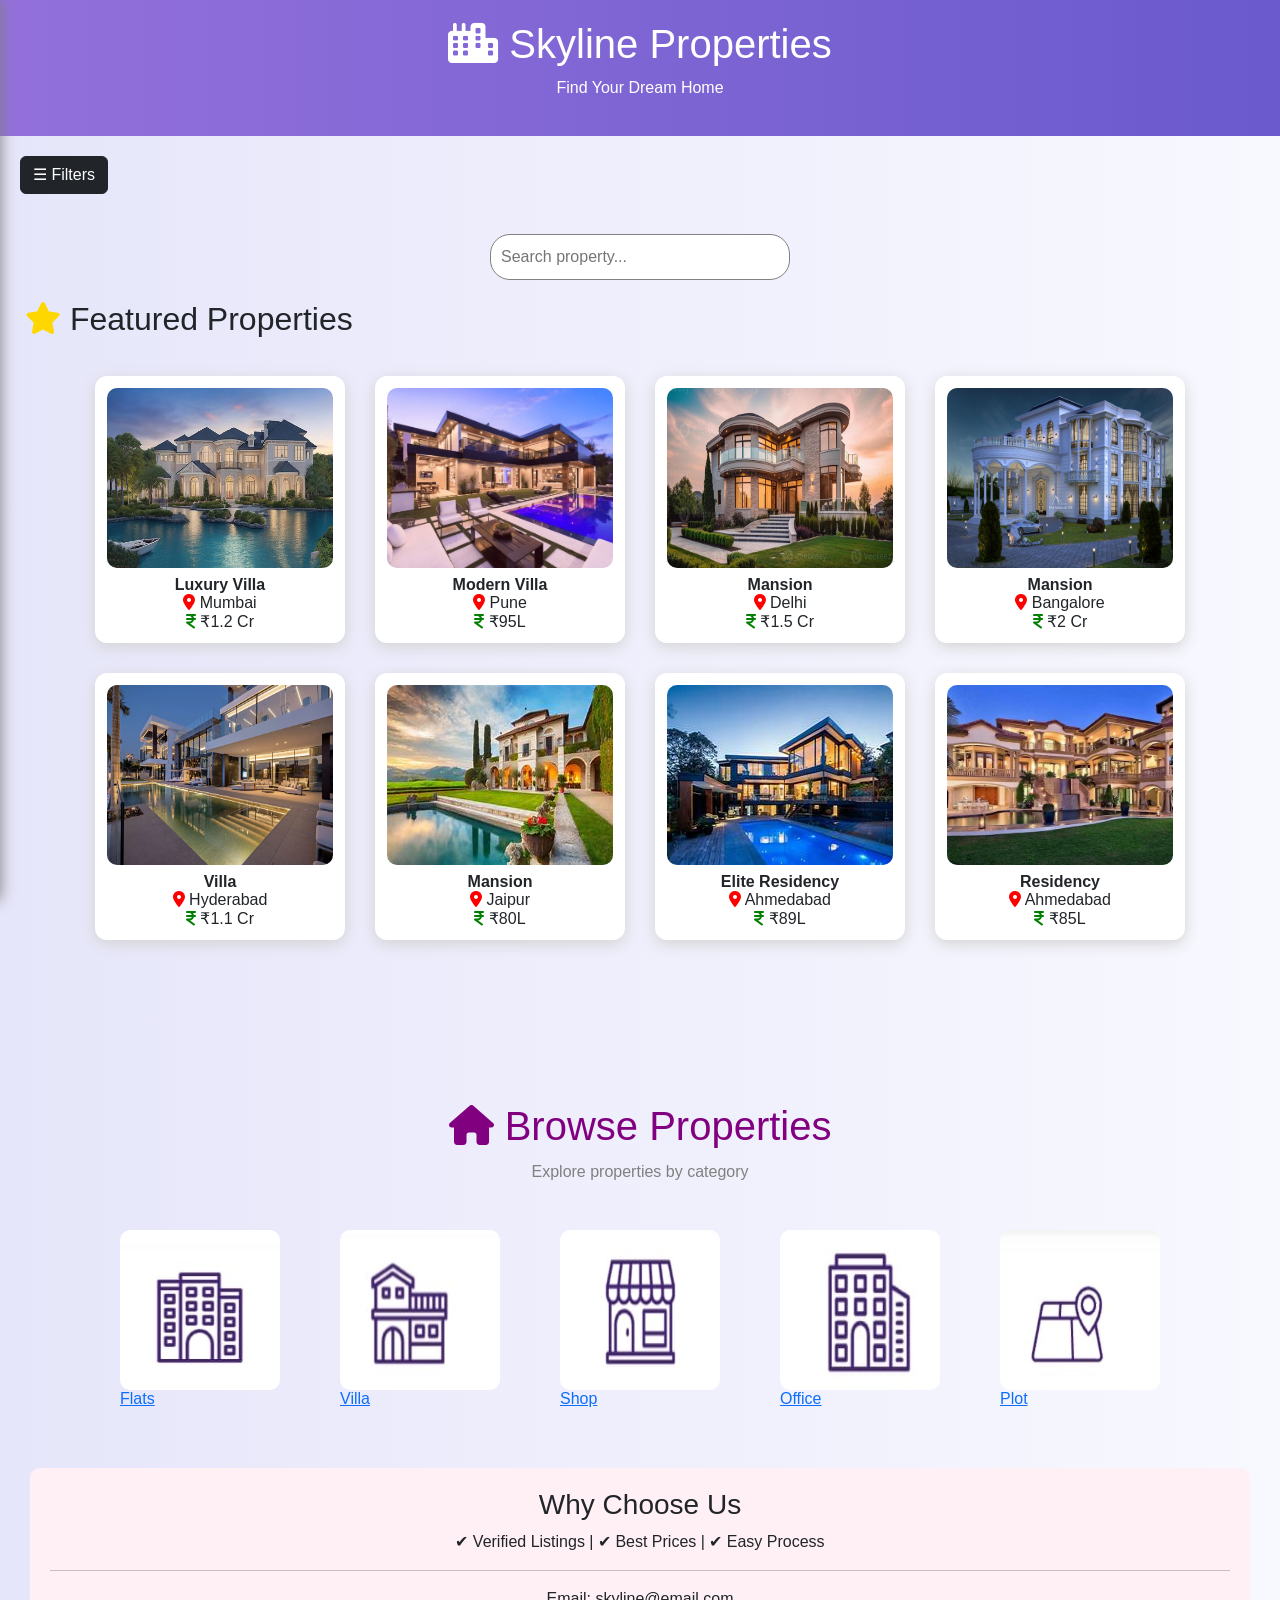
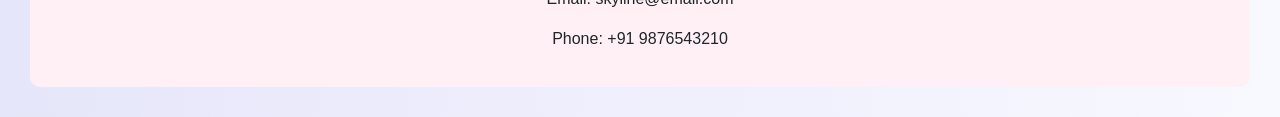
<file: index.html>
<html>
<head>
<title>Skyline Properties</title>

<link href="https://cdn.jsdelivr.net/npm/bootstrap@5.3.0/dist/css/bootstrap.min.css" rel="stylesheet">

<link rel="stylesheet" href="https://cdnjs.cloudflare.com/ajax/libs/font-awesome/6.5.0/css/all.min.css">

<style>

body{
margin:0;
font-family:Arial;
background: linear-gradient(to right, lavender, ghostwhite);
}

.header{
background: linear-gradient(to right, mediumpurple, slateblue);
color:white;
padding:20px;
text-align:center;
}

.search-box{
text-align:center;
margin:20px;
}


#sidebar{
position:fixed;
top:0;
left:-300px;
width:300px;
height:100%;
background: linear-gradient(to bottom, mediumpurple, slateblue);
color:white;
box-shadow:0 0 15px gray;
padding:20px;
transition:0.4s;
z-index:1000;
}

#sidebar h4{
color:white;
}

#sidebar label{
margin-top:10px;
display:block;
}

#sidebar select{
width:100%;
padding:8px;
border-radius:8px;
border:none;
margin-bottom:15px;
}

#sidebar button{
border:none;
}

.property-table{
margin:auto;
border-collapse:separate;
border-spacing:30px;
}

.property-table td{
background:white;
border-radius:12px;
padding:12px;
text-align:center;
transition:0.3s;
box-shadow:0 4px 15px lightgray;
width:250px;
}

.property-table td:hover{
transform:scale(1.06);
}

.property-table img{
width:100%;
height:180px;
border-radius:10px;
margin-bottom:8px;
}


.category{
text-align:center;
margin-top:60px;
}

.category h1{
color:purple;
margin-bottom:10px;
}

.category table{
margin:auto;
}

.category img{
width:160px;
height:160px;
border-radius:10px;
transition:0.3s;
}

.category img:hover{
transform:scale(1.1);
}


.footer{
background:lavenderblush;
margin:30px;
padding:20px;
text-align:center;
border-radius:10px;
}

</style>
</head>

<body>


<div class="header">
<h1><i class="fa-solid fa-city"></i> Skyline Properties</h1>
<p>Find Your Dream Home</p>
</div>


<button onclick="openSidebar()" class="btn btn-dark" style="margin:20px;">
☰ Filters
</button>


<div class="search-box">
<input type="text" id="search" placeholder="Search property..." onkeyup="searchProperty()"
style="width:300px; padding:10px; border-radius:20px; border:1px solid gray;">
</div>


<div id="sidebar">

<h4>Filters</h4>

<label>Price</label>
<select id="priceFilter">
<option value="all">All</option>
<option value="0.5">Below ₹50L</option>
<option value="1">₹50L - ₹1Cr</option>
<option value="above">Above ₹1Cr</option>
</select>

<label>BHK</label>
<select id="bhkFilter">
<option value="all">All</option>
<option value="2">2 BHK</option>
<option value="3">3 BHK</option>
<option value="4">4 BHK</option>
</select>

<button onclick="applyFilter()" class="btn btn-light w-100">Apply</button>

<br><br>

<button onclick="closeSidebar()" class="btn btn-danger w-100">Close</button>

</div>


<h2 style="margin-left:25px; margin-top:10px;">
<i class="fa-solid fa-star" style="color:gold;"></i> Featured Properties
</h2>


<table class="property-table">

<tr>

<td class="property" data-price="1.2" data-bhk="4">
<img src="PP1.jpg">
<b>Luxury Villa</b><br>
<i class="fa-solid fa-location-dot" style="color:red;"></i> Mumbai<br>
<i class="fa-solid fa-indian-rupee-sign" style="color:green;"></i> ₹1.2 Cr
</td>

<td class="property" data-price="0.95" data-bhk="3">
<img src="PP2.png">
<b>Modern Villa</b><br>
<i class="fa-solid fa-location-dot" style="color:red;"></i> Pune<br>
<i class="fa-solid fa-indian-rupee-sign" style="color:green;"></i> ₹95L
</td>

<td class="property" data-price="1.5" data-bhk="4">
<img src="pp3.jpg">
<b>Mansion</b><br>
<i class="fa-solid fa-location-dot" style="color:red;"></i> Delhi<br>
<i class="fa-solid fa-indian-rupee-sign" style="color:green;"></i> ₹1.5 Cr
</td>

<td class="property" data-price="2" data-bhk="5">
<img src="pp4.jpg">
<b>Mansion</b><br>
<i class="fa-solid fa-location-dot" style="color:red;"></i> Bangalore<br>
<i class="fa-solid fa-indian-rupee-sign" style="color:green;"></i> ₹2 Cr
</td>

</tr>

<tr>

<td class="property" data-price="1.1" data-bhk="4">
<img src="pp5.jpeg">
<b>Villa</b><br>
<i class="fa-solid fa-location-dot" style="color:red;"></i> Hyderabad<br>
<i class="fa-solid fa-indian-rupee-sign" style="color:green;"></i> ₹1.1 Cr
</td>

<td class="property" data-price="0.8" data-bhk="3">
<img src="pp7.jpg">
<b>Mansion</b><br>
<i class="fa-solid fa-location-dot" style="color:red;"></i> Jaipur<br>
<i class="fa-solid fa-indian-rupee-sign" style="color:green;"></i> ₹80L
</td>

<td class="property" data-price="0.89" data-bhk="2">
<img src="pp8.jpg">
<b>Elite Residency</b><br>
<i class="fa-solid fa-location-dot" style="color:red;"></i> Ahmedabad<br>
<i class="fa-solid fa-indian-rupee-sign" style="color:green;"></i> ₹89L
</td>

<td class="property" data-price="0.85" data-bhk="2">
<img src="pp9.jpg">
<b>Residency</b><br>
<i class="fa-solid fa-location-dot" style="color:red;"></i> Ahmedabad<br>
<i class="fa-solid fa-indian-rupee-sign" style="color:green;"></i> ₹85L
</td>

</tr>

</table>

<br><br><br>


<div class="category">

<h1><i class="fa-solid fa-house"></i> Browse Properties</h1>
<p style="color:gray;">Explore properties by category</p>

<table cellpadding="30">

<tr>
<td><a href="flat.html"><img src="flat.jpg"><br>Flats</a></td>
<td><a href="villa.html"><img src="villa.jpg"><br>Villa</a></td>
<td><a href="shop.html"><img src="shop.jpg"><br>Shop</a></td>
<td><a href="office.html"><img src="office space.jpg"><br>Office</a></td>
<td><a href="plot.html"><img src="land plot.jpg"><br>Plot</a></td>
</tr>

</table>

</div>

<div class="footer">
<h3>Why Choose Us</h3>
<p>✔ Verified Listings | ✔ Best Prices | ✔ Easy Process</p>
<hr>
<p>Email: skyline@email.com</p>
<p>Phone: +91 9876543210</p>
</div>

<script>

function openSidebar(){
document.getElementById("sidebar").style.left = "0";
}

function closeSidebar(){
document.getElementById("sidebar").style.left = "-300px";
}

function searchProperty(){
let input = document.getElementById("search").value.toLowerCase();
let items = document.getElementsByClassName("property");

for(let i=0;i<items.length;i++){
let text = items[i].innerText.toLowerCase();
items[i].style.display = text.includes(input) ? "" : "none";
}
}

function applyFilter(){

let price = document.getElementById("priceFilter").value;
let bhk = document.getElementById("bhkFilter").value;

let properties = document.getElementsByClassName("property");

for(let i=0;i<properties.length;i++){

let p = parseFloat(properties[i].getAttribute("data-price"));
let b = properties[i].getAttribute("data-bhk");

let show = true;

if(price !== "all"){
if(price === "above"){
if(p <= 1) show = false;
}
else if(price == "1"){
if(p < 0.5 || p > 1) show = false;
}
else{
if(p >= 0.5) show = false;
}
}

if(bhk !== "all"){
if(b != bhk) show = false;
}

properties[i].style.display = show ? "" : "none";
}
}

</script>

<script src="https://cdn.jsdelivr.net/npm/bootstrap@5.3.0/dist/js/bootstrap.bundle.min.js"></script>

</body>
</html>
</file>
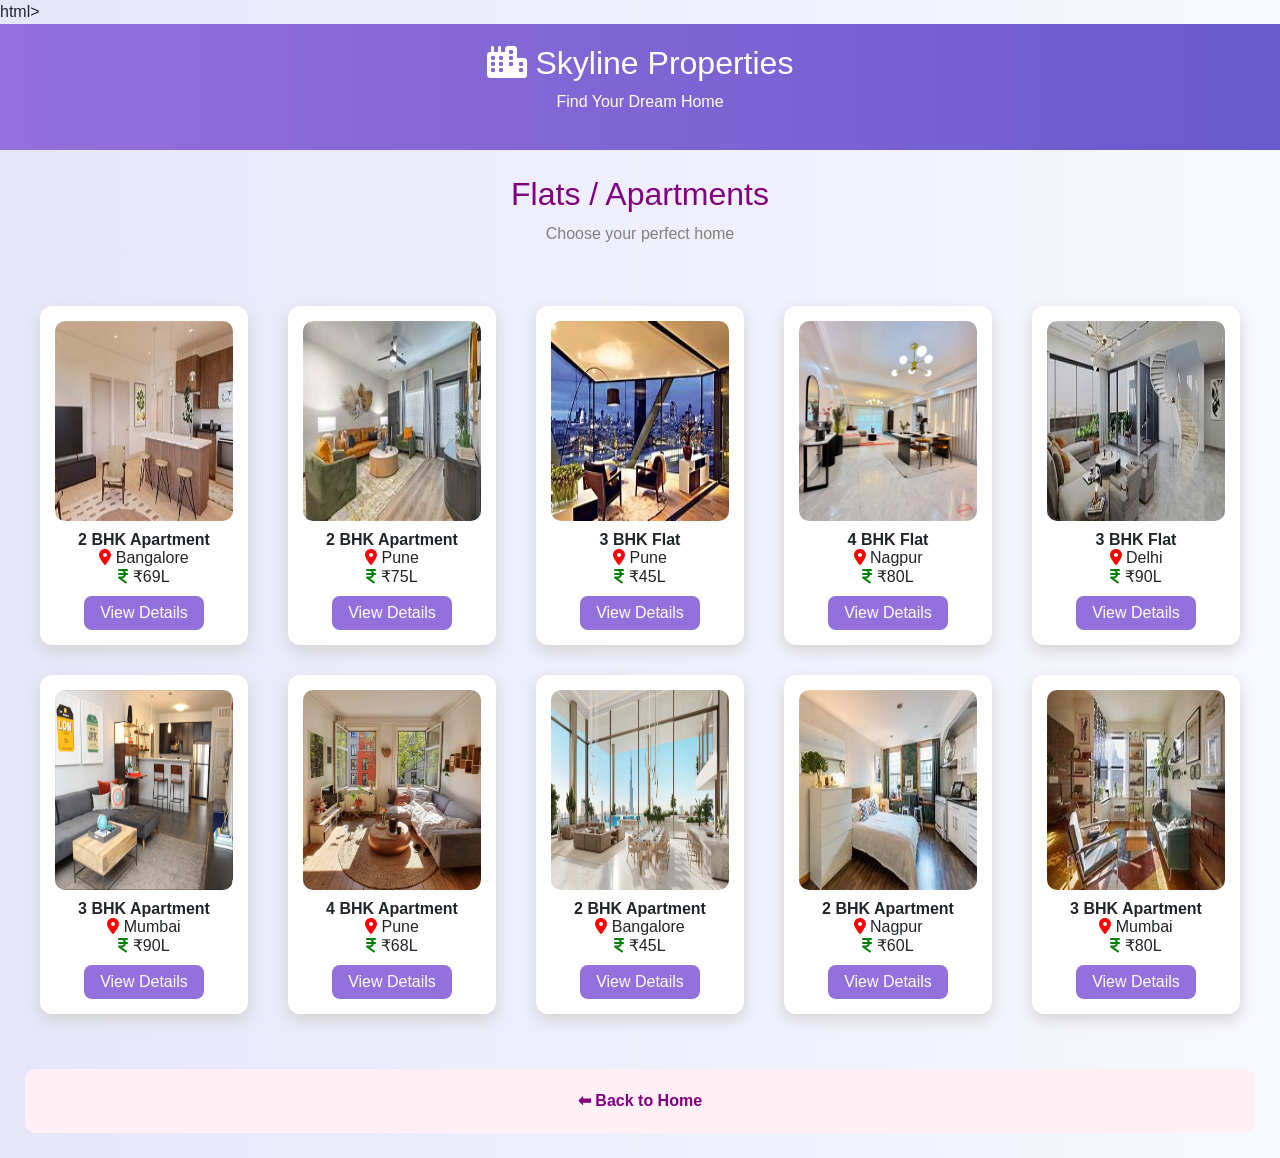
<file: flat.html>
html>
<head>
<title>Flats / Apartments</title>


<link href="https://cdn.jsdelivr.net/npm/bootstrap@5.3.0/dist/css/bootstrap.min.css" rel="stylesheet">


<link rel="stylesheet" href="https://cdnjs.cloudflare.com/ajax/libs/font-awesome/6.5.0/css/all.min.css">

<style>

body{
margin:0;
font-family:Arial;
background:linear-gradient(to right, lavender, ghostwhite);
}

.header{
background:linear-gradient(to right, mediumpurple, slateblue);
color:white;
padding:20px;
text-align:center;
}

.title{
text-align:center;
color:purple;
margin-top:25px;
}

.subtitle{
text-align:center;
color:gray;
margin-bottom:30px;
}


.property-table{
margin:auto;
border-collapse:separate;
border-spacing:40px 30px;
}


.property-table td{
background:white;
border-radius:12px;
padding:15px;
text-align:center;
box-shadow:0 6px 15px lightgray;
transition:0.3s;
width:240px;
position:relative;
z-index:1;
}

.property-table td:hover{
transform:scale(1.06);
}


.property-table img{
width:100%;
height:200px;
border-radius:10px;
margin-bottom:10px;
}


button{
padding:8px 16px;
border:none;
border-radius:8px;
background:mediumpurple;
color:white;
cursor:pointer;
margin-top:10px;
}

button:hover{
background:slateblue;
}


.footer{
background:lavenderblush;
margin:25px;
padding:20px;
text-align:center;
border-radius:10px;
}

a{
text-decoration:none;
color:purple;
font-weight:bold;
}

</style>
</head>

<body>


<div class="header">
<h2><i class="fa-solid fa-city"></i> Skyline Properties</h2>
<p>Find Your Dream Home</p>
</div>

<h2 class="title">Flats / Apartments</h2>
<p class="subtitle">Choose your perfect home</p>


<table class="property-table">

<tr>

<td>
<img src="flat1bhk.jpg">
<b>2 BHK Apartment</b><br>
<i class="fa-solid fa-location-dot" style="color:red;"></i> Bangalore<br>
<i class="fa-solid fa-indian-rupee-sign" style="color:green;"></i> ₹69L<br>
<button onclick="showDetails('2 BHK Apartment','Bangalore','₹69L','1200 sq ft')">View Details</button>
</td>

<td>
<img src="flat2bhk.jpg">
<b>2 BHK Apartment</b><br>
<i class="fa-solid fa-location-dot" style="color:red;"></i> Pune<br>
<i class="fa-solid fa-indian-rupee-sign" style="color:green;"></i> ₹75L<br>
<button onclick="showDetails('2 BHK Apartment','Pune','₹75L','1300 sq ft')">View Details</button>
</td>

<td>
<img src="flat3bhk.jpg">
<b>3 BHK Flat</b><br>
<i class="fa-solid fa-location-dot" style="color:red;"></i> Pune<br>
<i class="fa-solid fa-indian-rupee-sign" style="color:green;"></i> ₹45L<br>
<button onclick="showDetails('3 BHK Flat','Pune','₹45L','1100 sq ft')">View Details</button>
</td>

<td>
<img src="f9.jpg">
<b>4 BHK Flat</b><br>
<i class="fa-solid fa-location-dot" style="color:red;"></i> Nagpur<br>
<i class="fa-solid fa-indian-rupee-sign" style="color:green;"></i> ₹80L<br>
<button onclick="showDetails('4 BHK Flat','Nagpur','₹80L','1500 sq ft')">View Details</button>
</td>

<td>
<img src="f10.jpg">
<b>3 BHK Flat</b><br>
<i class="fa-solid fa-location-dot" style="color:red;"></i> Delhi<br>
<i class="fa-solid fa-indian-rupee-sign" style="color:green;"></i> ₹90L<br>
<button onclick="showDetails('3 BHK Flat','Delhi','₹90L','1400 sq ft')">View Details</button>
</td>

</tr>

<tr>

<td>
<img src="flat4bhk.jpg">
<b>3 BHK Apartment</b><br>
<i class="fa-solid fa-location-dot" style="color:red;"></i> Mumbai<br>
<i class="fa-solid fa-indian-rupee-sign" style="color:green;"></i> ₹90L<br>
<button onclick="showDetails('3 BHK Apartment','Mumbai','₹90L','1400 sq ft')">View Details</button>
</td>

<td>
<img src="flat5bhk.jpg">
<b>4 BHK Apartment</b><br>
<i class="fa-solid fa-location-dot" style="color:red;"></i> Pune<br>
<i class="fa-solid fa-indian-rupee-sign" style="color:green;"></i> ₹68L<br>
<button onclick="showDetails('4 BHK Apartment','Pune','₹68L','1500 sq ft')">View Details</button>
</td>

<td>
<img src="flat6bhk.jpg">
<b>2 BHK Apartment</b><br>
<i class="fa-solid fa-location-dot" style="color:red;"></i> Bangalore<br>
<i class="fa-solid fa-indian-rupee-sign" style="color:green;"></i> ₹45L<br>
<button onclick="showDetails('2 BHK Apartment','Bangalore','₹45L','1100 sq ft')">View Details</button>
</td>

<td>
<img src="f7.jpg">
<b>2 BHK Apartment</b><br>
<i class="fa-solid fa-location-dot" style="color:red;"></i> Nagpur<br>
<i class="fa-solid fa-indian-rupee-sign" style="color:green;"></i> ₹60L<br>
<button onclick="showDetails('2 BHK Apartment','Nagpur','₹60L','1200 sq ft')">View Details</button>
</td>

<td>
<img src="f8.jpg">
<b>3 BHK Apartment</b><br>
<i class="fa-solid fa-location-dot" style="color:red;"></i> Mumbai<br>
<i class="fa-solid fa-indian-rupee-sign" style="color:green;"></i> ₹80L<br>
<button onclick="showDetails('3 BHK Apartment','Mumbai','₹80L','1400 sq ft')">View Details</button>
</td>

</tr>

</table>


<div class="modal fade" id="propertyModal">
<div class="modal-dialog">
<div class="modal-content">

<div class="modal-header">
<h5 id="modalTitle"></h5>
<button class="btn-close" data-bs-dismiss="modal"></button>
</div>

<div class="modal-body" id="modalBody"></div>

</div>
</div>
</div>


<div class="footer">
<a href="index.html">⬅ Back to Home</a>
</div>

<script>

function showDetails(name, location, price, area){

document.getElementById("modalTitle").innerText = name;

document.getElementById("modalBody").innerHTML =
"📍 Location: " + location + "<br>" +
"💰 Price: " + price + "<br>" +
"📐 Area: " + area;

var myModal = new bootstrap.Modal(document.getElementById('propertyModal'));
myModal.show();

}

</script>

<script src="https://cdn.jsdelivr.net/npm/bootstrap@5.3.0/dist/js/bootstrap.bundle.min.js"></script>

</body>
</html>
</file>
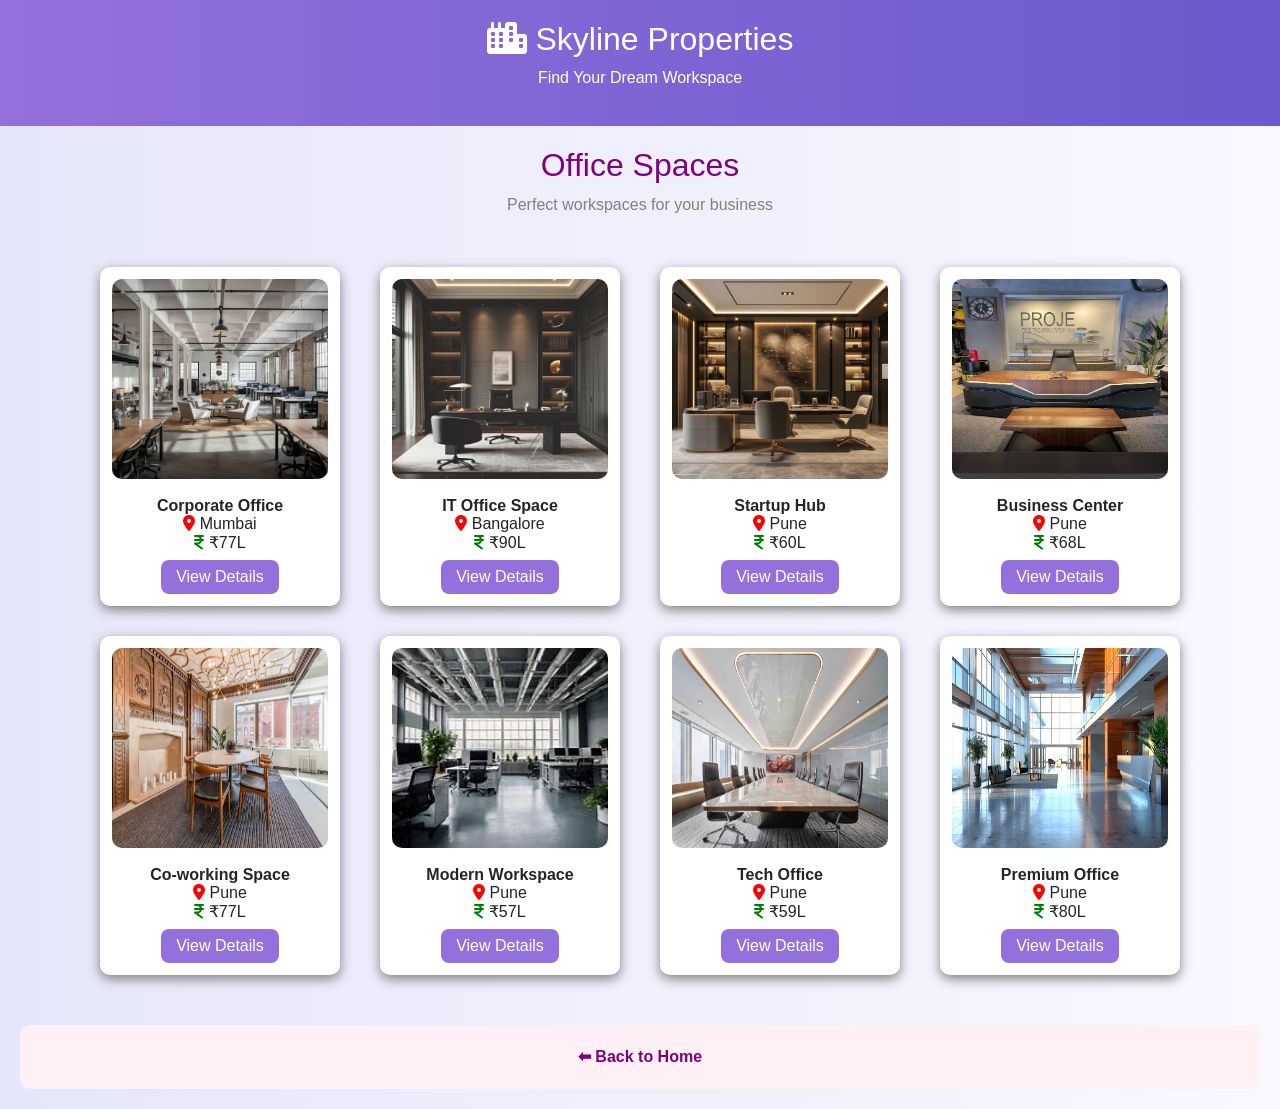
<file: office.html>
<html>
<head>
<title>Office Space</title>


<link href="https://cdn.jsdelivr.net/npm/bootstrap@5.3.0/dist/css/bootstrap.min.css" rel="stylesheet">


<link rel="stylesheet" href="https://cdnjs.cloudflare.com/ajax/libs/font-awesome/6.5.0/css/all.min.css">

<style>

body{
margin:0;
font-family:Arial;
background:linear-gradient(to right, lavender, ghostwhite);
}

.header{
background:linear-gradient(to right, mediumpurple, slateblue);
color:white;
padding:20px;
text-align:center;
}

.title{
text-align:center;
color:purple;
margin-top:20px;
}

.subtitle{
text-align:center;
color:gray;
margin-bottom:20px;
}

.property-table{
margin:auto;
border-collapse:separate;
border-spacing:40px 30px;
}

.property-table td{
background:white;
border-radius:10px;
padding:12px;
text-align:center;
box-shadow:0 4px 12px gray;
transition:0.3s;
width:240px;
}

.property-table td:hover{
transform:scale(1.05);
}

.property-table img{
width:100%;
height:200px;
border-radius:10px;
}

button{
padding:8px 15px;
border:none;
border-radius:8px;
background:mediumpurple;
color:white;
cursor:pointer;
margin-top:8px;
}

button:hover{
background:slateblue;
}

.footer{
background:lavenderblush;
margin:20px;
padding:20px;
text-align:center;
border-radius:10px;
}

a{
text-decoration:none;
color:purple;
font-weight:bold;
}

</style>
</head>

<body>


<div class="header">
<h2><i class="fa-solid fa-city"></i> Skyline Properties</h2>
<p>Find Your Dream Workspace</p>
</div>

<h2 class="title">Office Spaces</h2>
<p class="subtitle">Perfect workspaces for your business</p>


<table class="property-table">

<tr>

<td>
<img src="o1.jpg"><br><br>
<b>Corporate Office</b><br>
<i class="fa-solid fa-location-dot" style="color:red;"></i> Mumbai<br>
<i class="fa-solid fa-indian-rupee-sign" style="color:green;"></i> ₹77L<br>
<button onclick="showDetails('Corporate Office','Mumbai','₹77L','2000 sq ft')">View Details</button>
</td>

<td>
<img src="o2.jpg"><br><br>
<b>IT Office Space</b><br>
<i class="fa-solid fa-location-dot" style="color:red;"></i> Bangalore<br>
<i class="fa-solid fa-indian-rupee-sign" style="color:green;"></i> ₹90L<br>
<button onclick="showDetails('IT Office Space','Bangalore','₹90L','2200 sq ft')">View Details</button>
</td>

<td>
<img src="o3.jpg"><br><br>
<b>Startup Hub</b><br>
<i class="fa-solid fa-location-dot" style="color:red;"></i> Pune<br>
<i class="fa-solid fa-indian-rupee-sign" style="color:green;"></i> ₹60L<br>
<button onclick="showDetails('Startup Hub','Pune','₹60L','1500 sq ft')">View Details</button>
</td>

<td>
<img src="o4.jpg"><br><br>
<b>Business Center</b><br>
<i class="fa-solid fa-location-dot" style="color:red;"></i> Pune<br>
<i class="fa-solid fa-indian-rupee-sign" style="color:green;"></i> ₹68L<br>
<button onclick="showDetails('Business Center','Pune','₹68L','1800 sq ft')">View Details</button>
</td>

</tr>

<tr>

<td>
<img src="o5.jpg"><br><br>
<b>Co-working Space</b><br>
<i class="fa-solid fa-location-dot" style="color:red;"></i> Pune<br>
<i class="fa-solid fa-indian-rupee-sign" style="color:green;"></i> ₹77L<br>
<button onclick="showDetails('Co-working Space','Pune','₹77L','1600 sq ft')">View Details</button>
</td>

<td>
<img src="o6.jpg"><br><br>
<b>Modern Workspace</b><br>
<i class="fa-solid fa-location-dot" style="color:red;"></i> Pune<br>
<i class="fa-solid fa-indian-rupee-sign" style="color:green;"></i> ₹57L<br>
<button onclick="showDetails('Modern Workspace','Pune','₹57L','1400 sq ft')">View Details</button>
</td>

<td>
<img src="o7.jpg"><br><br>
<b>Tech Office</b><br>
<i class="fa-solid fa-location-dot" style="color:red;"></i> Pune<br>
<i class="fa-solid fa-indian-rupee-sign" style="color:green;"></i> ₹59L<br>
<button onclick="showDetails('Tech Office','Pune','₹59L','1500 sq ft')">View Details</button>
</td>

<td>
<img src="o8.jpg"><br><br>
<b>Premium Office</b><br>
<i class="fa-solid fa-location-dot" style="color:red;"></i> Pune<br>
<i class="fa-solid fa-indian-rupee-sign" style="color:green;"></i> ₹80L<br>
<button onclick="showDetails('Premium Office','Pune','₹80L','2100 sq ft')">View Details</button>
</td>

</tr>

</table>


<div class="modal fade" id="propertyModal">
<div class="modal-dialog">
<div class="modal-content">

<div class="modal-header">
<h5 id="modalTitle"></h5>
<button class="btn-close" data-bs-dismiss="modal"></button>
</div>

<div class="modal-body" id="modalBody"></div>

</div>
</div>
</div>

<div class="footer">
<a href="index.html">⬅ Back to Home</a>
</div>


<script>

function showDetails(name, location, price, area){

document.getElementById("modalTitle").innerText = name;

document.getElementById("modalBody").innerHTML =
"📍 Location: " + location + "<br>" +
"💰 Price: " + price + "<br>" +
"📐 Area: " + area;

var myModal = new bootstrap.Modal(document.getElementById('propertyModal'));
myModal.show();

}

</script>

<script src="https://cdn.jsdelivr.net/npm/bootstrap@5.3.0/dist/js/bootstrap.bundle.min.js"></script>

</body>
</html>
</file>
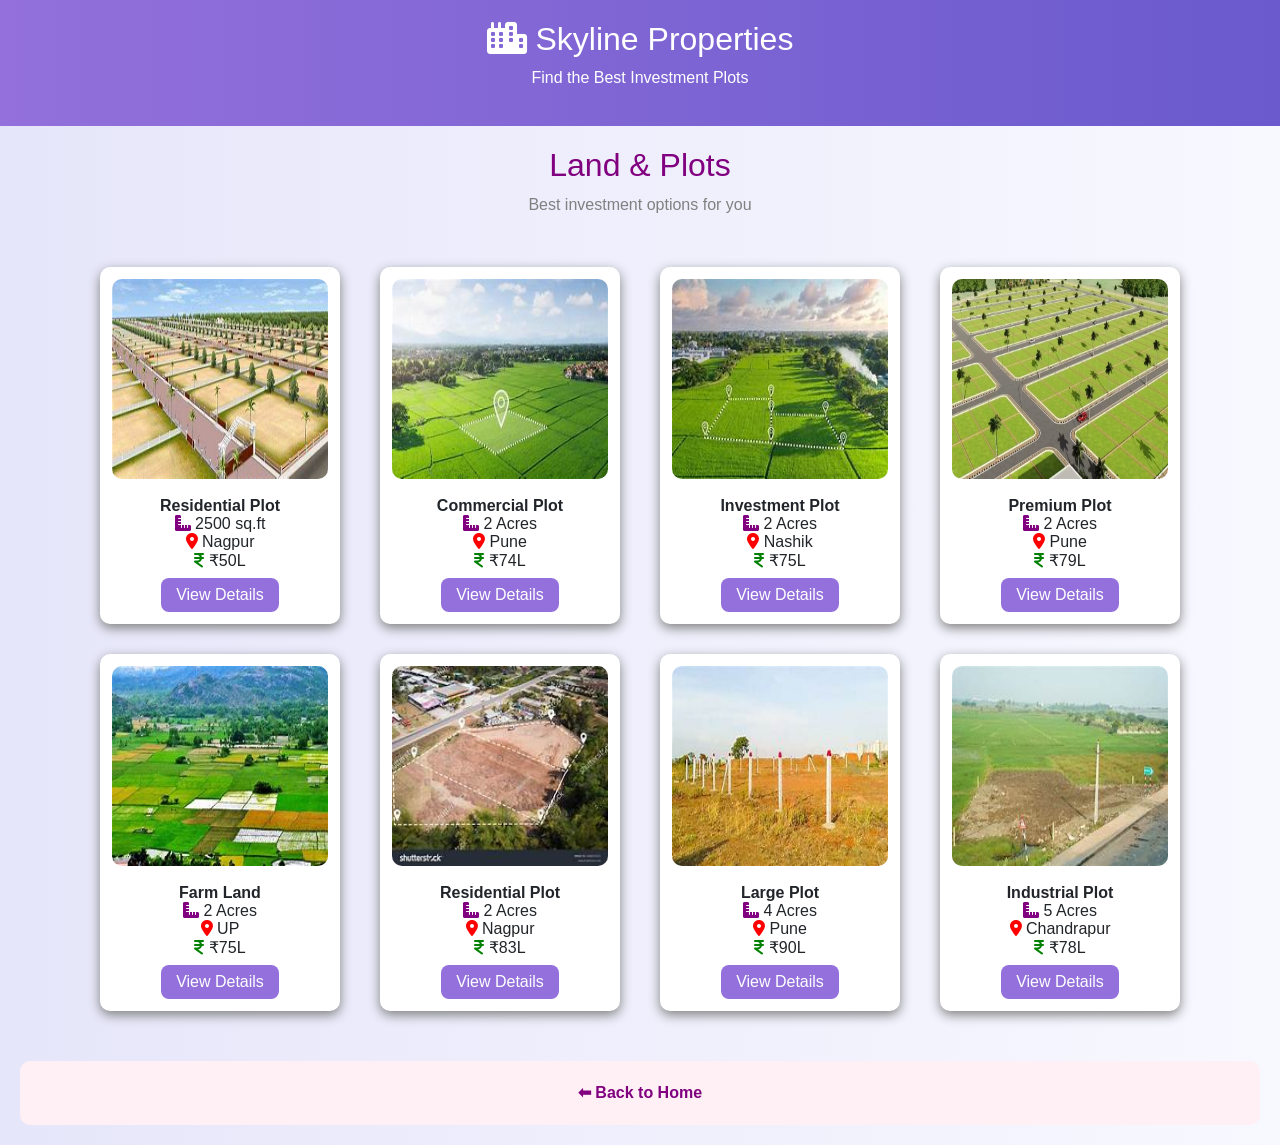
<file: plot.html>
<html>
<head>
<title>Land / Plot</title>


<link href="https://cdn.jsdelivr.net/npm/bootstrap@5.3.0/dist/css/bootstrap.min.css" rel="stylesheet">


<link rel="stylesheet" href="https://cdnjs.cloudflare.com/ajax/libs/font-awesome/6.5.0/css/all.min.css">

<style>

body{
margin:0;
font-family:Arial;
background:linear-gradient(to right, lavender, ghostwhite);
}

.header{
background:linear-gradient(to right, mediumpurple, slateblue);
color:white;
padding:20px;
text-align:center;
}

.title{
text-align:center;
color:purple;
margin-top:20px;
}

.subtitle{
text-align:center;
color:gray;
margin-bottom:20px;
}

.property-table{
margin:auto;
border-collapse:separate;
border-spacing:40px 30px;
}

.property-table td{
background:white;
border-radius:10px;
padding:12px;
text-align:center;
box-shadow:0 4px 12px gray;
transition:0.3s;
width:240px;
}

.property-table td:hover{
transform:scale(1.05);
}

.property-table img{
width:100%;
height:200px;
border-radius:10px;
}

button{
padding:8px 15px;
border:none;
border-radius:8px;
background:mediumpurple;
color:white;
cursor:pointer;
margin-top:8px;
}

button:hover{
background:slateblue;
}

.footer{
background:lavenderblush;
margin:20px;
padding:20px;
text-align:center;
border-radius:10px;
}

a{
text-decoration:none;
color:purple;
font-weight:bold;
}

</style>
</head>

<body>


<div class="header">
<h2><i class="fa-solid fa-city"></i> Skyline Properties</h2>
<p>Find the Best Investment Plots</p>
</div>

<h2 class="title">Land & Plots</h2>
<p class="subtitle">Best investment options for you</p>


<table class="property-table">

<tr>

<td>
<img src="p1.jpg"><br><br>
<b>Residential Plot</b><br>
<i class="fa-solid fa-ruler-combined" style="color:purple;"></i> 2500 sq.ft<br>
<i class="fa-solid fa-location-dot" style="color:red;"></i> Nagpur<br>
<i class="fa-solid fa-indian-rupee-sign" style="color:green;"></i> ₹50L<br>
<button onclick="showDetails('Residential Plot','Nagpur','₹50L','2500 sq.ft')">View Details</button>
</td>

<td>
<img src="p2.jpg"><br><br>
<b>Commercial Plot</b><br>
<i class="fa-solid fa-ruler-combined" style="color:purple;"></i> 2 Acres<br>
<i class="fa-solid fa-location-dot" style="color:red;"></i> Pune<br>
<i class="fa-solid fa-indian-rupee-sign" style="color:green;"></i> ₹74L<br>
<button onclick="showDetails('Commercial Plot','Pune','₹74L','2 Acres')">View Details</button>
</td>

<td>
<img src="p3.jpg"><br><br>
<b>Investment Plot</b><br>
<i class="fa-solid fa-ruler-combined" style="color:purple;"></i> 2 Acres<br>
<i class="fa-solid fa-location-dot" style="color:red;"></i> Nashik<br>
<i class="fa-solid fa-indian-rupee-sign" style="color:green;"></i> ₹75L<br>
<button onclick="showDetails('Investment Plot','Nashik','₹75L','2 Acres')">View Details</button>
</td>

<td>
<img src="p4.jpg"><br><br>
<b>Premium Plot</b><br>
<i class="fa-solid fa-ruler-combined" style="color:purple;"></i> 2 Acres<br>
<i class="fa-solid fa-location-dot" style="color:red;"></i> Pune<br>
<i class="fa-solid fa-indian-rupee-sign" style="color:green;"></i> ₹79L<br>
<button onclick="showDetails('Premium Plot','Pune','₹79L','2 Acres')">View Details</button>
</td>

</tr>

<tr>

<td>
<img src="p5.jpg"><br><br>
<b>Farm Land</b><br>
<i class="fa-solid fa-ruler-combined" style="color:purple;"></i> 2 Acres<br>
<i class="fa-solid fa-location-dot" style="color:red;"></i> UP<br>
<i class="fa-solid fa-indian-rupee-sign" style="color:green;"></i> ₹75L<br>
<button onclick="showDetails('Farm Land','UP','₹75L','2 Acres')">View Details</button>
</td>

<td>
<img src="p6.jpg"><br><br>
<b>Residential Plot</b><br>
<i class="fa-solid fa-ruler-combined" style="color:purple;"></i> 2 Acres<br>
<i class="fa-solid fa-location-dot" style="color:red;"></i> Nagpur<br>
<i class="fa-solid fa-indian-rupee-sign" style="color:green;"></i> ₹83L<br>
<button onclick="showDetails('Residential Plot','Nagpur','₹83L','2 Acres')">View Details</button>
</td>

<td>
<img src="p7.jpg"><br><br>
<b>Large Plot</b><br>
<i class="fa-solid fa-ruler-combined" style="color:purple;"></i> 4 Acres<br>
<i class="fa-solid fa-location-dot" style="color:red;"></i> Pune<br>
<i class="fa-solid fa-indian-rupee-sign" style="color:green;"></i> ₹90L<br>
<button onclick="showDetails('Large Plot','Pune','₹90L','4 Acres')">View Details</button>
</td>

<td>
<img src="p8.jpg"><br><br>
<b>Industrial Plot</b><br>
<i class="fa-solid fa-ruler-combined" style="color:purple;"></i> 5 Acres<br>
<i class="fa-solid fa-location-dot" style="color:red;"></i> Chandrapur<br>
<i class="fa-solid fa-indian-rupee-sign" style="color:green;"></i> ₹78L<br>
<button onclick="showDetails('Industrial Plot','Chandrapur','₹78L','5 Acres')">View Details</button>
</td>

</tr>

</table>


<div class="modal fade" id="propertyModal">
<div class="modal-dialog">
<div class="modal-content">

<div class="modal-header">
<h5 id="modalTitle"></h5>
<button class="btn-close" data-bs-dismiss="modal"></button>
</div>

<div class="modal-body" id="modalBody"></div>

</div>
</div>
</div>

<div class="footer">
<a href="index.html">⬅ Back to Home</a>
</div>


<script>

function showDetails(name, location, price, area){

document.getElementById("modalTitle").innerText = name;

document.getElementById("modalBody").innerHTML =
"📍 Location: " + location + "<br>" +
"💰 Price: " + price + "<br>" +
"📐 Area: " + area;

var myModal = new bootstrap.Modal(document.getElementById('propertyModal'));
myModal.show();

}

</script>

<script src="https://cdn.jsdelivr.net/npm/bootstrap@5.3.0/dist/js/bootstrap.bundle.min.js"></script>

</body>
</html>
</file>
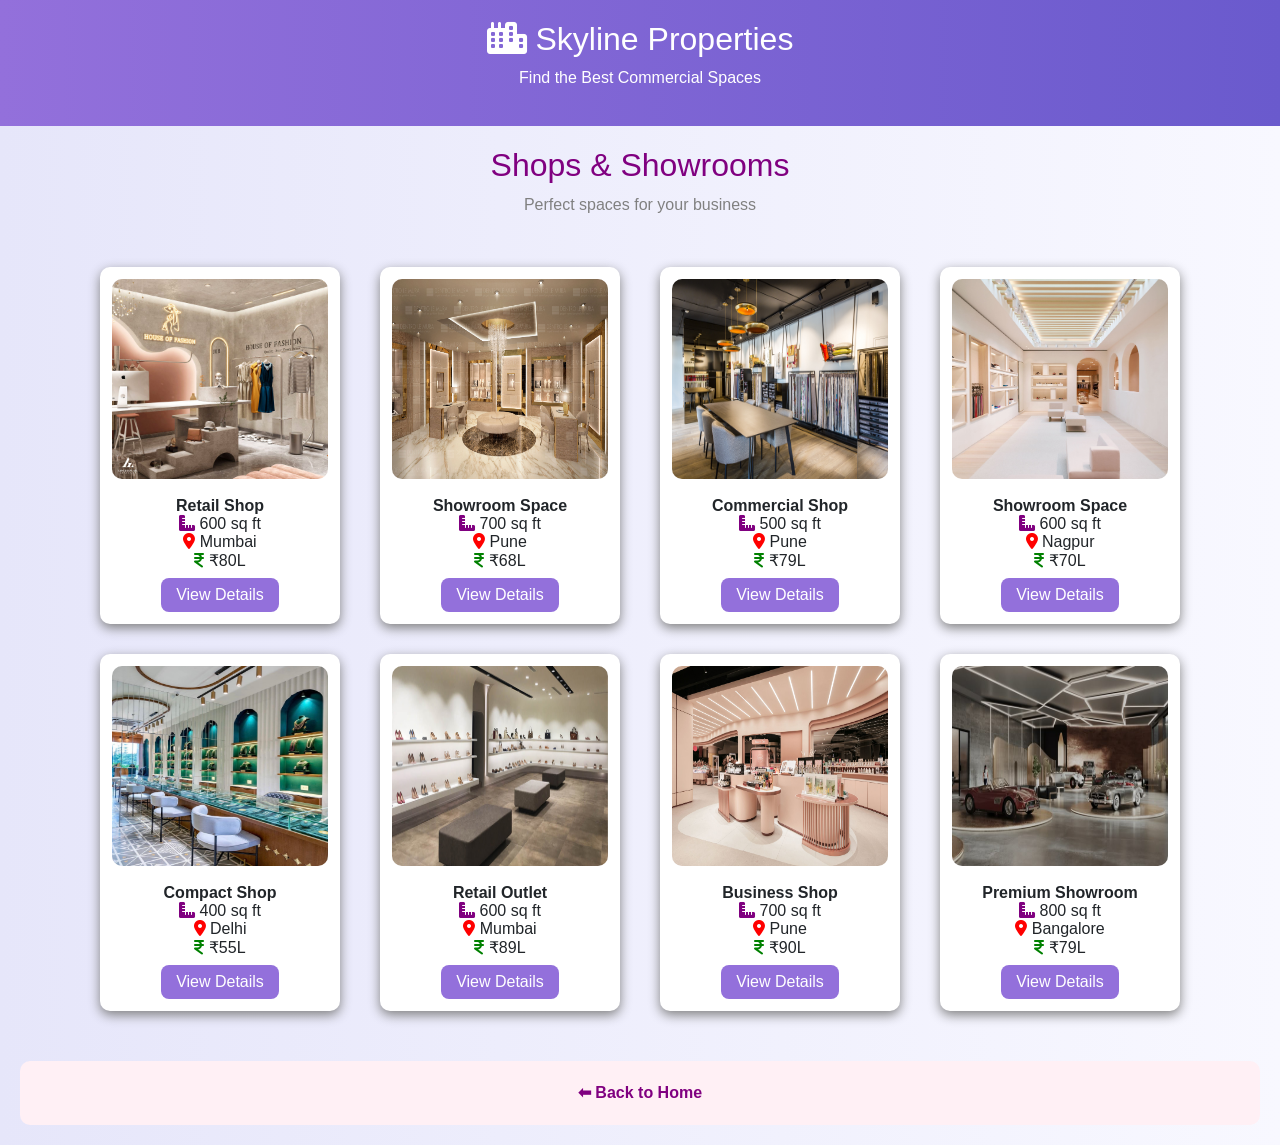
<file: shop.html>
<html>
<head>
<title>Shop / Showroom</title>


<link href="https://cdn.jsdelivr.net/npm/bootstrap@5.3.0/dist/css/bootstrap.min.css" rel="stylesheet">

<link rel="stylesheet" href="https://cdnjs.cloudflare.com/ajax/libs/font-awesome/6.5.0/css/all.min.css">

<style>

body{
margin:0;
font-family:Arial;
background:linear-gradient(to right, lavender, ghostwhite);
}

.header{
background:linear-gradient(to right, mediumpurple, slateblue);
color:white;
padding:20px;
text-align:center;
}

.title{
text-align:center;
color:purple;
margin-top:20px;
}

.subtitle{
text-align:center;
color:gray;
margin-bottom:20px;
}

.property-table{
margin:auto;
border-collapse:separate;
border-spacing:40px 30px;
}

.property-table td{
background:white;
border-radius:10px;
padding:12px;
text-align:center;
box-shadow:0 4px 12px gray;
transition:0.3s;
width:240px;
}

.property-table td:hover{
transform:scale(1.05);
}

.property-table img{
width:100%;
height:200px;
border-radius:10px;
}

button{
padding:8px 15px;
border:none;
border-radius:8px;
background:mediumpurple;
color:white;
cursor:pointer;
margin-top:8px;
}

button:hover{
background:slateblue;
}

.footer{
background:lavenderblush;
margin:20px;
padding:20px;
text-align:center;
border-radius:10px;
}

a{
text-decoration:none;
color:purple;
font-weight:bold;
}

</style>
</head>

<body>


<div class="header">
<h2><i class="fa-solid fa-city"></i> Skyline Properties</h2>
<p>Find the Best Commercial Spaces</p>
</div>

<h2 class="title">Shops & Showrooms</h2>
<p class="subtitle">Perfect spaces for your business</p>


<table class="property-table">

<tr>

<td>
<img src="s1.jpg"><br><br>
<b>Retail Shop</b><br>
<i class="fa-solid fa-ruler-combined" style="color:purple;"></i> 600 sq ft<br>
<i class="fa-solid fa-location-dot" style="color:red;"></i> Mumbai<br>
<i class="fa-solid fa-indian-rupee-sign" style="color:green;"></i> ₹80L<br>
<button onclick="showDetails('Retail Shop','Mumbai','₹80L','600 sq ft')">View Details</button>
</td>

<td>
<img src="s2.jpg"><br><br>
<b>Showroom Space</b><br>
<i class="fa-solid fa-ruler-combined" style="color:purple;"></i> 700 sq ft<br>
<i class="fa-solid fa-location-dot" style="color:red;"></i> Pune<br>
<i class="fa-solid fa-indian-rupee-sign" style="color:green;"></i> ₹68L<br>
<button onclick="showDetails('Showroom Space','Pune','₹68L','700 sq ft')">View Details</button>
</td>

<td>
<img src="s3.jpg"><br><br>
<b>Commercial Shop</b><br>
<i class="fa-solid fa-ruler-combined" style="color:purple;"></i> 500 sq ft<br>
<i class="fa-solid fa-location-dot" style="color:red;"></i> Pune<br>
<i class="fa-solid fa-indian-rupee-sign" style="color:green;"></i> ₹79L<br>
<button onclick="showDetails('Commercial Shop','Pune','₹79L','500 sq ft')">View Details</button>
</td>

<td>
<img src="s4.jpg"><br><br>
<b>Showroom Space</b><br>
<i class="fa-solid fa-ruler-combined" style="color:purple;"></i> 600 sq ft<br>
<i class="fa-solid fa-location-dot" style="color:red;"></i> Nagpur<br>
<i class="fa-solid fa-indian-rupee-sign" style="color:green;"></i> ₹70L<br>
<button onclick="showDetails('Showroom Space','Nagpur','₹70L','600 sq ft')">View Details</button>
</td>

</tr>

<tr>

<td>
<img src="s5.jpg"><br><br>
<b>Compact Shop</b><br>
<i class="fa-solid fa-ruler-combined" style="color:purple;"></i> 400 sq ft<br>
<i class="fa-solid fa-location-dot" style="color:red;"></i> Delhi<br>
<i class="fa-solid fa-indian-rupee-sign" style="color:green;"></i> ₹55L<br>
<button onclick="showDetails('Compact Shop','Delhi','₹55L','400 sq ft')">View Details</button>
</td>

<td>
<img src="s6.jpg"><br><br>
<b>Retail Outlet</b><br>
<i class="fa-solid fa-ruler-combined" style="color:purple;"></i> 600 sq ft<br>
<i class="fa-solid fa-location-dot" style="color:red;"></i> Mumbai<br>
<i class="fa-solid fa-indian-rupee-sign" style="color:green;"></i> ₹89L<br>
<button onclick="showDetails('Retail Outlet','Mumbai','₹89L','600 sq ft')">View Details</button>
</td>

<td>
<img src="s7.jpg"><br><br>
<b>Business Shop</b><br>
<i class="fa-solid fa-ruler-combined" style="color:purple;"></i> 700 sq ft<br>
<i class="fa-solid fa-location-dot" style="color:red;"></i> Pune<br>
<i class="fa-solid fa-indian-rupee-sign" style="color:green;"></i> ₹90L<br>
<button onclick="showDetails('Business Shop','Pune','₹90L','700 sq ft')">View Details</button>
</td>

<td>
<img src="s8.jpg"><br><br>
<b>Premium Showroom</b><br>
<i class="fa-solid fa-ruler-combined" style="color:purple;"></i> 800 sq ft<br>
<i class="fa-solid fa-location-dot" style="color:red;"></i> Bangalore<br>
<i class="fa-solid fa-indian-rupee-sign" style="color:green;"></i> ₹79L<br>
<button onclick="showDetails('Premium Showroom','Bangalore','₹79L','800 sq ft')">View Details</button>
</td>

</tr>

</table>


<div class="modal fade" id="propertyModal">
<div class="modal-dialog">
<div class="modal-content">

<div class="modal-header">
<h5 id="modalTitle"></h5>
<button class="btn-close" data-bs-dismiss="modal"></button>
</div>

<div class="modal-body" id="modalBody"></div>

</div>
</div>
</div>


<div class="footer">
<a href="index.html">⬅ Back to Home</a>
</div>


<script>

function showDetails(name, location, price, area){

document.getElementById("modalTitle").innerText = name;

document.getElementById("modalBody").innerHTML =
"📍 Location: " + location + "<br>" +
"💰 Price: " + price + "<br>" +
"📐 Area: " + area;

var myModal = new bootstrap.Modal(document.getElementById('propertyModal'));
myModal.show();

}

</script>

<script src="https://cdn.jsdelivr.net/npm/bootstrap@5.3.0/dist/js/bootstrap.bundle.min.js"></script>

</body>
</html>
</file>
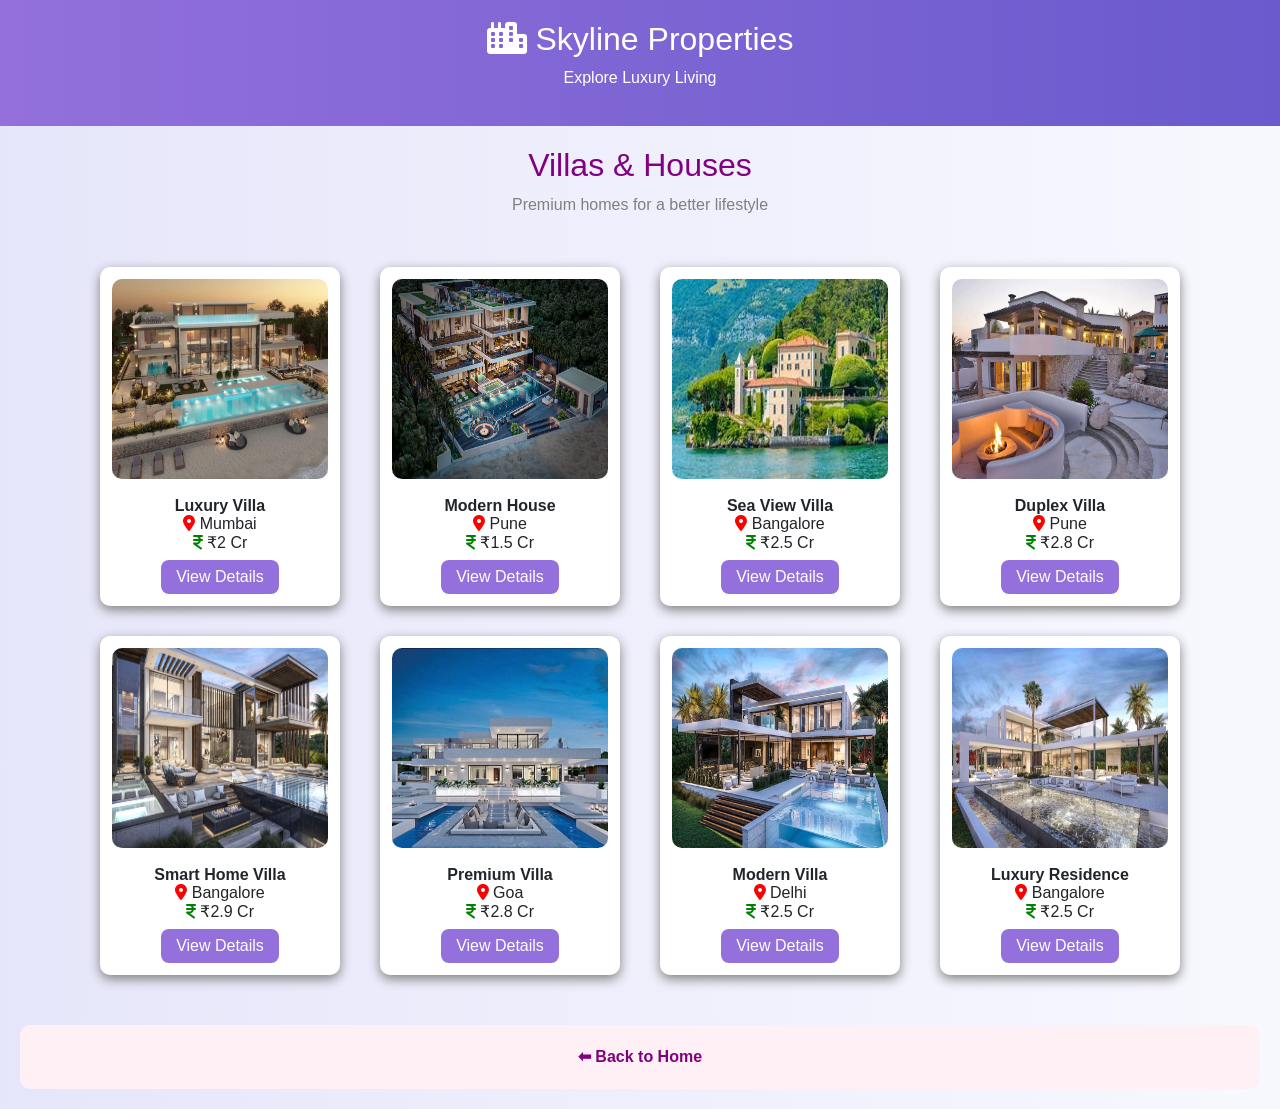
<file: villa.html>
<html>
<head>
<title>Villa / House</title>


<link href="https://cdn.jsdelivr.net/npm/bootstrap@5.3.0/dist/css/bootstrap.min.css" rel="stylesheet">


<link rel="stylesheet" href="https://cdnjs.cloudflare.com/ajax/libs/font-awesome/6.5.0/css/all.min.css">

<style>

body{
margin:0;
font-family:Arial;
background:linear-gradient(to right, lavender, ghostwhite);
}

.header{
background:linear-gradient(to right, mediumpurple, slateblue);
color:white;
padding:20px;
text-align:center;
}

.title{
text-align:center;
color:purple;
margin-top:20px;
}

.subtitle{
text-align:center;
color:gray;
margin-bottom:20px;
}

.property-table{
margin:auto;
border-collapse:separate;
border-spacing:40px 30px;
}

.property-table td{
background:white;
border-radius:10px;
padding:12px;
text-align:center;
box-shadow:0 4px 12px gray;
transition:0.3s;
width:240px;
}

.property-table td:hover{
transform:scale(1.05);
}

.property-table img{
width:100%;
height:200px;
border-radius:10px;
}

button{
padding:8px 15px;
border:none;
border-radius:8px;
background:mediumpurple;
color:white;
cursor:pointer;
margin-top:8px;
}

button:hover{
background:slateblue;
}

.footer{
background:lavenderblush;
margin:20px;
padding:20px;
text-align:center;
border-radius:10px;
}

a{
text-decoration:none;
color:purple;
font-weight:bold;
}

</style>
</head>

<body>


<div class="header">
<h2><i class="fa-solid fa-city"></i> Skyline Properties</h2>
<p>Explore Luxury Living</p>
</div>

<h2 class="title">Villas & Houses</h2>
<p class="subtitle">Premium homes for a better lifestyle</p>


<table class="property-table">

<tr>

<td>
<img src="v1.png"><br><br>
<b>Luxury Villa</b><br>
<i class="fa-solid fa-location-dot" style="color:red;"></i> Mumbai<br>
<i class="fa-solid fa-indian-rupee-sign" style="color:green;"></i> ₹2 Cr<br>
<button onclick="showDetails('Luxury Villa','Mumbai','₹2 Cr','4500 sq ft')">View Details</button>
</td>

<td>
<img src="v2.jpg"><br><br>
<b>Modern House</b><br>
<i class="fa-solid fa-location-dot" style="color:red;"></i> Pune<br>
<i class="fa-solid fa-indian-rupee-sign" style="color:green;"></i> ₹1.5 Cr<br>
<button onclick="showDetails('Modern House','Pune','₹1.5 Cr','3800 sq ft')">View Details</button>
</td>

<td>
<img src="v3.jpg"><br><br>
<b>Sea View Villa</b><br>
<i class="fa-solid fa-location-dot" style="color:red;"></i> Bangalore<br>
<i class="fa-solid fa-indian-rupee-sign" style="color:green;"></i> ₹2.5 Cr<br>
<button onclick="showDetails('Sea View Villa','Bangalore','₹2.5 Cr','5000 sq ft')">View Details</button>
</td>

<td>
<img src="v4.jpg"><br><br>
<b>Duplex Villa</b><br>
<i class="fa-solid fa-location-dot" style="color:red;"></i> Pune<br>
<i class="fa-solid fa-indian-rupee-sign" style="color:green;"></i> ₹2.8 Cr<br>
<button onclick="showDetails('Duplex Villa','Pune','₹2.8 Cr','5500 sq ft')">View Details</button>
</td>

</tr>

<tr>

<td>
<img src="v5.jpg"><br><br>
<b>Smart Home Villa</b><br>
<i class="fa-solid fa-location-dot" style="color:red;"></i> Bangalore<br>
<i class="fa-solid fa-indian-rupee-sign" style="color:green;"></i> ₹2.9 Cr<br>
<button onclick="showDetails('Smart Home Villa','Bangalore','₹2.9 Cr','5800 sq ft')">View Details</button>
</td>

<td>
<img src="v6.jpg"><br><br>
<b>Premium Villa</b><br>
<i class="fa-solid fa-location-dot" style="color:red;"></i> Goa<br>
<i class="fa-solid fa-indian-rupee-sign" style="color:green;"></i> ₹2.8 Cr<br>
<button onclick="showDetails('Premium Villa','Goa','₹2.8 Cr','5200 sq ft')">View Details</button>
</td>

<td>
<img src="v7.jpg"><br><br>
<b>Modern Villa</b><br>
<i class="fa-solid fa-location-dot" style="color:red;"></i> Delhi<br>
<i class="fa-solid fa-indian-rupee-sign" style="color:green;"></i> ₹2.5 Cr<br>
<button onclick="showDetails('Modern Villa','Delhi','₹2.5 Cr','4800 sq ft')">View Details</button>
</td>

<td>
<img src="v8.jpg"><br><br>
<b>Luxury Residence</b><br>
<i class="fa-solid fa-location-dot" style="color:red;"></i> Bangalore<br>
<i class="fa-solid fa-indian-rupee-sign" style="color:green;"></i> ₹2.5 Cr<br>
<button onclick="showDetails('Luxury Residence','Bangalore','₹2.5 Cr','4900 sq ft')">View Details</button>
</td>

</tr>

</table>


<div class="modal fade" id="propertyModal">
<div class="modal-dialog">
<div class="modal-content">

<div class="modal-header">
<h5 id="modalTitle"></h5>
<button class="btn-close" data-bs-dismiss="modal"></button>
</div>

<div class="modal-body" id="modalBody"></div>

</div>
</div>
</div>


<div class="footer">
<a href="index.html">⬅ Back to Home</a>
</div>

<script>

function showDetails(name, location, price, area){

document.getElementById("modalTitle").innerText = name;

document.getElementById("modalBody").innerHTML =
"📍 Location: " + location + "<br>" +
"💰 Price: " + price + "<br>" +
"📐 Area: " + area;

var myModal = new bootstrap.Modal(document.getElementById('propertyModal'));
myModal.show();

}

</script>

<script src="https://cdn.jsdelivr.net/npm/bootstrap@5.3.0/dist/js/bootstrap.bundle.min.js"></script>

</body>
</html>
</file>
